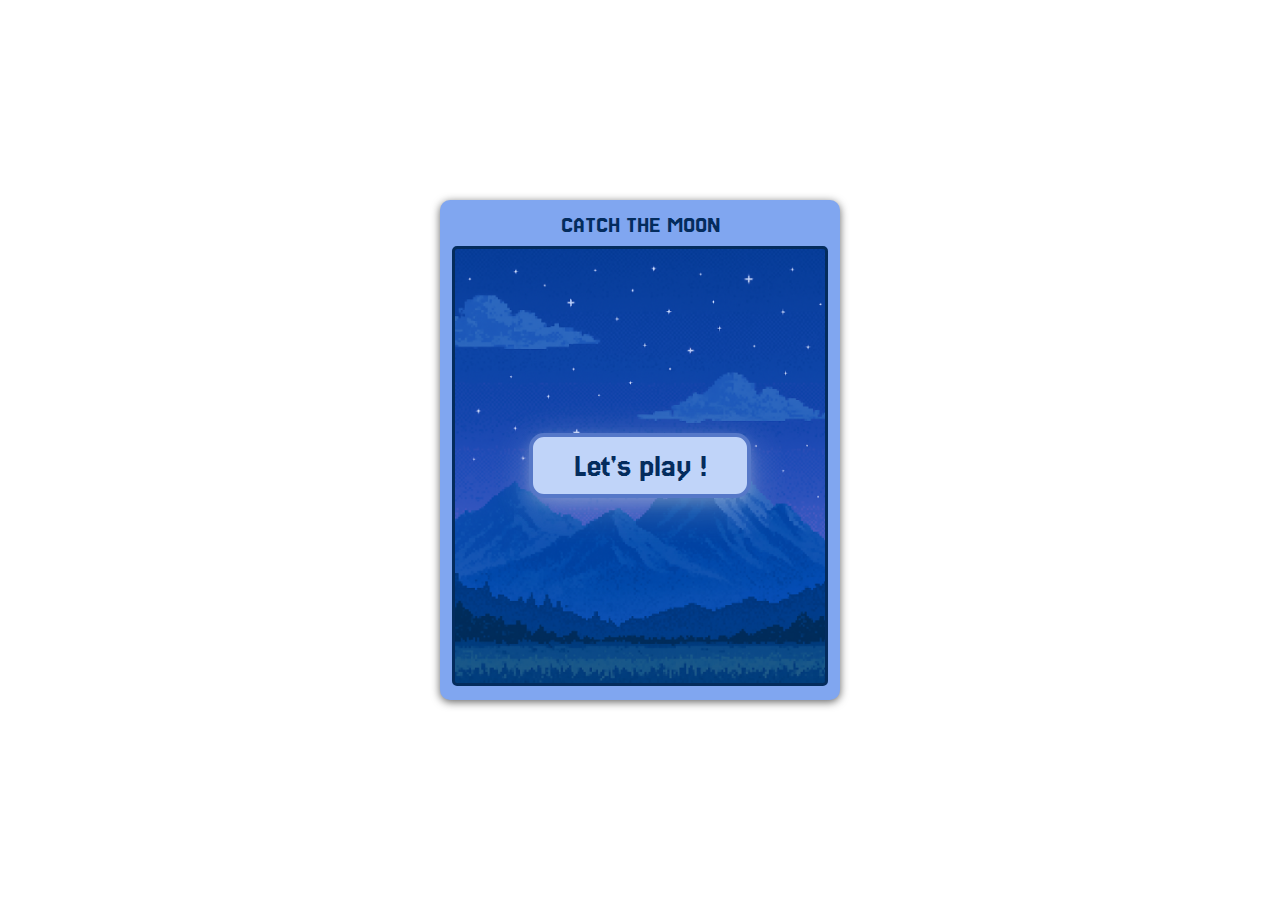
<file: html/index.html>
<!DOCTYPE html>
<html lang="fr">
  <head>
    <meta charset="UTF-8" />
    <meta name="viewport" content="width=device-width, initial-scale=1.0" />
    <title>Catch the moon Game</title>
    <link rel="stylesheet" href="../css/reset.css" />
    <link rel="stylesheet" href="../css/style.css" />
    <link rel="stylesheet" href="../css/game-style.css" />
    <link rel="stylesheet" href="../css/characters-style.css" />
  </head>
  <body>
    <div class="home">
      <div class="game-title">Catch the moon</div>
      <div class="game-area">
        <a href="../html/characters.html" class="text">Let's play !</a>
      </div>
    </div>
    <script src="../js/main.js"></script>
  </body>
</html>
</file>
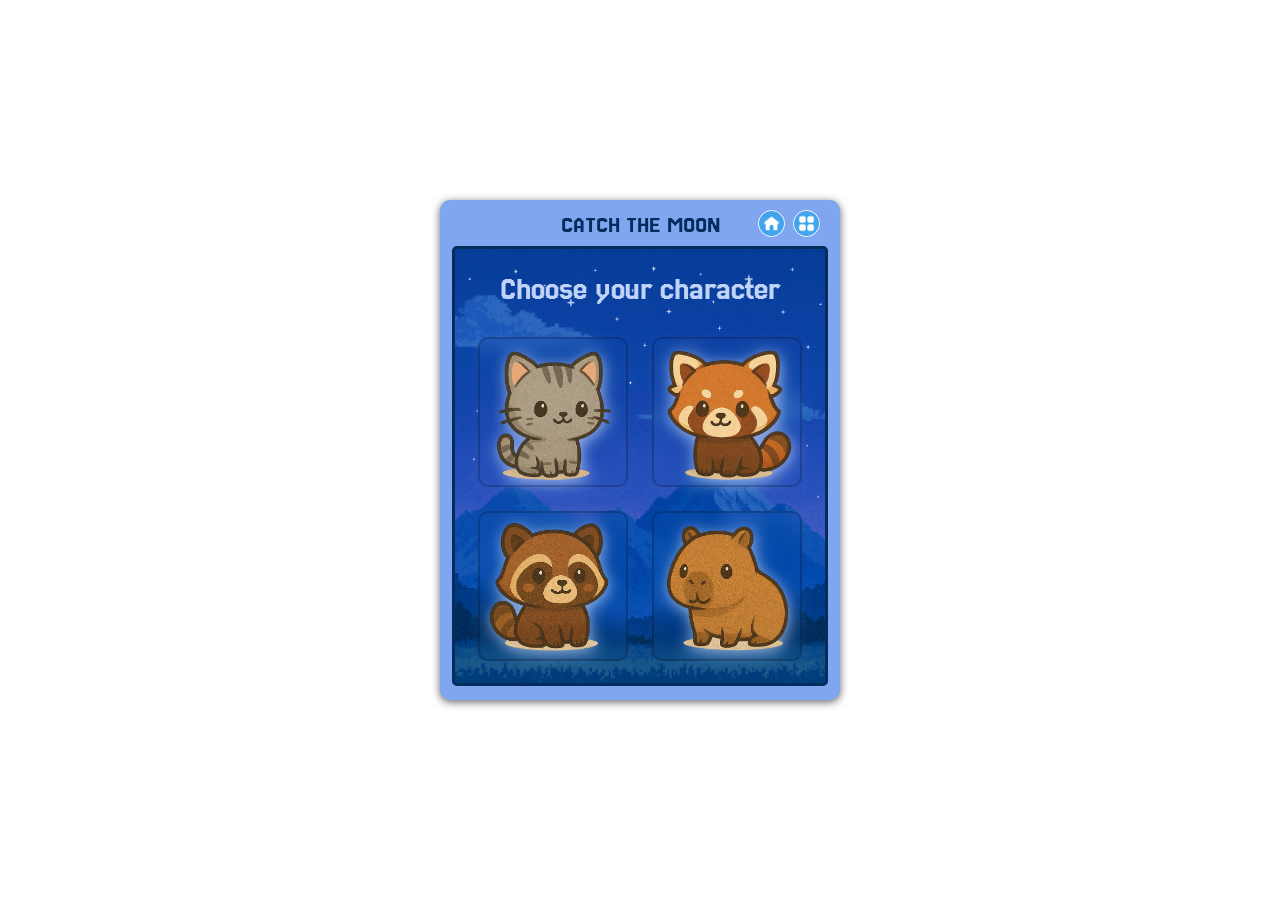
<file: html/characters.html>
<!DOCTYPE html>
<html lang="fr">
  <head>
    <meta charset="UTF-8" />
    <meta name="viewport" content="width=device-width, initial-scale=1.0" />
    <title>Catch the moon Game</title>
    <link rel="stylesheet" href="../css/reset.css" />
    <link rel="stylesheet" href="../css/game-style.css" />
    <link rel="stylesheet" href="../css/characters-style.css" />
  </head>
  <body>
    <div class="home">
      <div class="game-title">Catch the moon</div>
      <a href="../html/index.html"
        ><img src="../assets/home-icon.png" alt="home icon" class="home-icon"
      /></a>
      <a href="../html/characters.html"
        ><img
          src="../assets/characters-icon.png"
          alt="characters icon"
          class="characters-icon"
      /></a>
      <div class="game-area">
        <div class="home__choice-text">Choose your character</div>
        <div class="player-content">
          <a href="game.html?animal=cat">
            <img
              src="../assets/cat.png"
              alt="cat"
              data-animal="cat"
              class="animal player-1"
            />
          </a>
          <a href="game.html?animal=panda">
            <img
              src="../assets/panda.png"
              alt="panda"
              data-animal="panda"
              class="animal player-2"
            />
          </a>
          <a href="game.html?animal=tanuki">
            <img
              src="../assets/tanuki.png"
              alt="tanuki"
              data-animal="tanuki"
              class="animal player-3"
            />
          </a>
          <a href="game.html?animal=capybara">
            <img
              src="../assets/capybara.png"
              alt="capybara"
              data-animal="capybara"
              class="animal player-4"
            />
          </a>
      </div>
    </div>
    <script src="../js/main.js"></script>
  </body>
</html>
</file>
<file: css/style.css>
@font-face {
  font-family: "Jersey";
  src: url(../fonts/Jersey25-Regular.ttf);
}

/* index */

body {
  display: flex;
  justify-content: center;
  align-items: center;
  height: 100vh;
  font-family: "Jersey";
}

.home {
  position: relative;
  display: flex;
  align-items: flex-end;
  justify-content: center;
  width: 400px;
  height: 500px;
  background-color: rgb(221, 154, 180);
  border-radius: 10px;
  box-shadow: rgba(99, 99, 99) 0px 2px 8px 0px;
  overflow: hidden;
}

.game-area {
  display: flex;
  align-items: center;
  justify-content: center;
  text-align: center;
  margin-bottom: 0.9rem;
  width: 94%;
  height: 88%;
  border: 3px solid rgb(64, 16, 78);
  border-radius: 5px;
  background-image: url(../assets/game-area-background.jpg);
  background-size: 250%;
  background-position: center;
  background-repeat: no-repeat;
}

.game-title {
  position: absolute;
  text-transform: uppercase;
  top: 7px;
  font-size: 1.5rem;
  color: #4a3f55;
}

.text {
  display: flex;
  align-items: center;
  justify-content: center;
  text-decoration: none;
  box-shadow: rgba(235, 234, 234, 0.3) 0px 9px 38px,
    rgba(218, 218, 218, 0.22) 0px 5px 12px;
  background-color: #c0d4f9;
  border: 4px solid #5678c8;
  color: #042c5d;
  border-radius: 15px;
  width: 60%;
  height: 15%;
  font-size: 2rem;
  transition: transform 0.2s;
  cursor: pointer;
}

.text:hover {
  transform: scale(1.05);
}
</file>
<file: css/game-style.css>
@font-face {
  font-family: "Jersey";
  src: url(../fonts/Jersey25-Regular.ttf);
}

/* header */

.score {
  display: flex;
  justify-content: center;
  padding: 0.1rem 0.5rem;
  border-radius: 50px;

  position: absolute;
  font-size: 1.2rem;
  left: 50%;
  top: 15px;
  transform: translateX(-50%);
}

.life {
  position: absolute;
  font-size: 1.2rem;
  left: 15px;
  top: 15px;
}

.home-icon {
  position: absolute;
  width: 27px;
  right: 55px;
  top: 10px;
  border-radius: 50%;
  border: 1px solid white;
}

.characters-icon {
  position: absolute;
  width: 27px;
  right: 20px;
  top: 10px;
  border-radius: 50%;
  border: 1px solid white;
}

/* game */

body {
  position: relative;
  display: flex;
  justify-content: center;
  align-items: center;
  height: 100vh;
  font-family: "Jersey";
}

.game-area {
  position: relative;
  margin-bottom: 0.9rem;
  width: 94%;
  height: 88%;
  border: 3px solid rgb(59, 0, 77);
  border-radius: 5px;
  background-image: url(../assets/game-area-background.jpg);
  background-size: 250%;
  background-position: center;
  background-repeat: no-repeat;
  overflow: hidden; /*empecher les objets de dépasser*/
}

.player {
  position: absolute;
  bottom: 10px;
  left: 0px;
  right: 0px;
  width: 70px;
  height: 70px;
}

.falling-object {
  position: absolute;
  top: 0;
  width: 35px;
  filter: drop-shadow(0 0.2rem 0.25rem rgba(250, 171, 0, 0.8));
}

/* Ecran de fin */

.game-over {
  position: fixed;
  top: 50%;
  left: 50%;
  transform: translate(-50%, -50%);
  text-align: center;
  background-color: rgba(0, 0, 0, 0.8);
  color: white;
  padding: 20px;
  border-radius: 10px;
  box-shadow: 0 4px 10px rgba(0, 0, 0, 0.5);
}

.game-over h1 {
  display: flex;
  justify-content: center;
  font-size: 2rem;
  color: #c0d4f9;
}

.game-over p {
  font-size: 2rem;
  margin-bottom: 1rem;
}

.game-over button {
  box-shadow: rgba(235, 234, 234, 0.3) 0px 5px 8px,
    rgba(218, 218, 218, 0.22) 0px 5px 2px;
  background-color: #c0d4f9;
  border: 3px solid #5678c8;
  color: #042c5d;
  border-radius: 15px;
  width: 70%;
  height: 10%;
  font-size: 1rem;
  transition: transform 0.2s;
  cursor: pointer;
}

.game-over button:hover {
  transform: scale(1.05);
}
</file>
<file: css/characters-style.css>
@font-face {
  font-family: "Jersey";
  src: url(../fonts/Jersey25-Regular.ttf);
}

/* index */

body {
  display: flex;
  justify-content: center;
  align-items: center;
  height: 100vh;
  font-family: "Jersey";
}

.home {
  position: relative;
  display: flex;
  align-items: flex-end;
  justify-content: center;
  width: 400px;
  height: 500px;
  background-color: #80a6f0;
  border-radius: 10px;
  box-shadow: rgba(99, 99, 99) 0px 2px 8px 0px;
  overflow: hidden;
}

.game-area {
  margin-bottom: 0.9rem;
  width: 94%;
  height: 88%;
  border: 3px solid #042c5d;
  border-radius: 5px;
  background-image: url(../assets/blue-background.png);
  background-size: cover;
  background-repeat: no-repeat;
  background-position: bottom center;
}

.game-title {
  position: absolute;
  text-transform: uppercase;
  top: 7px;
  font-size: 1.5rem;
  color: #042c5d;
}

.home__choice-text {
  display: flex;
  justify-content: center;
  padding-top: 1rem;
  padding-bottom: 1.5rem;
  font-size: 2rem;
  color: #c0d4f9;
}

.player-content {
  display: flex;
  grid-template-columns: repeat(2, 1fr);
  gap: 1.5rem;
  justify-content: center;
  flex-wrap: wrap;
}

.player-content img {
  filter: drop-shadow(0.1rem 0.2rem 0.5rem rgb(192, 212, 249, 0.8));

  width: 150px;
  height: auto;
  object-fit: contain;
  border: 2px solid rgba(0, 0, 0, 0.2);
  border-radius: 10px;
  transition: transform 0.2s;
  backdrop-filter: blur(10px);
}

.player-content img:hover {
  transform: scale(1.05);
  cursor: pointer;
}
</file>
